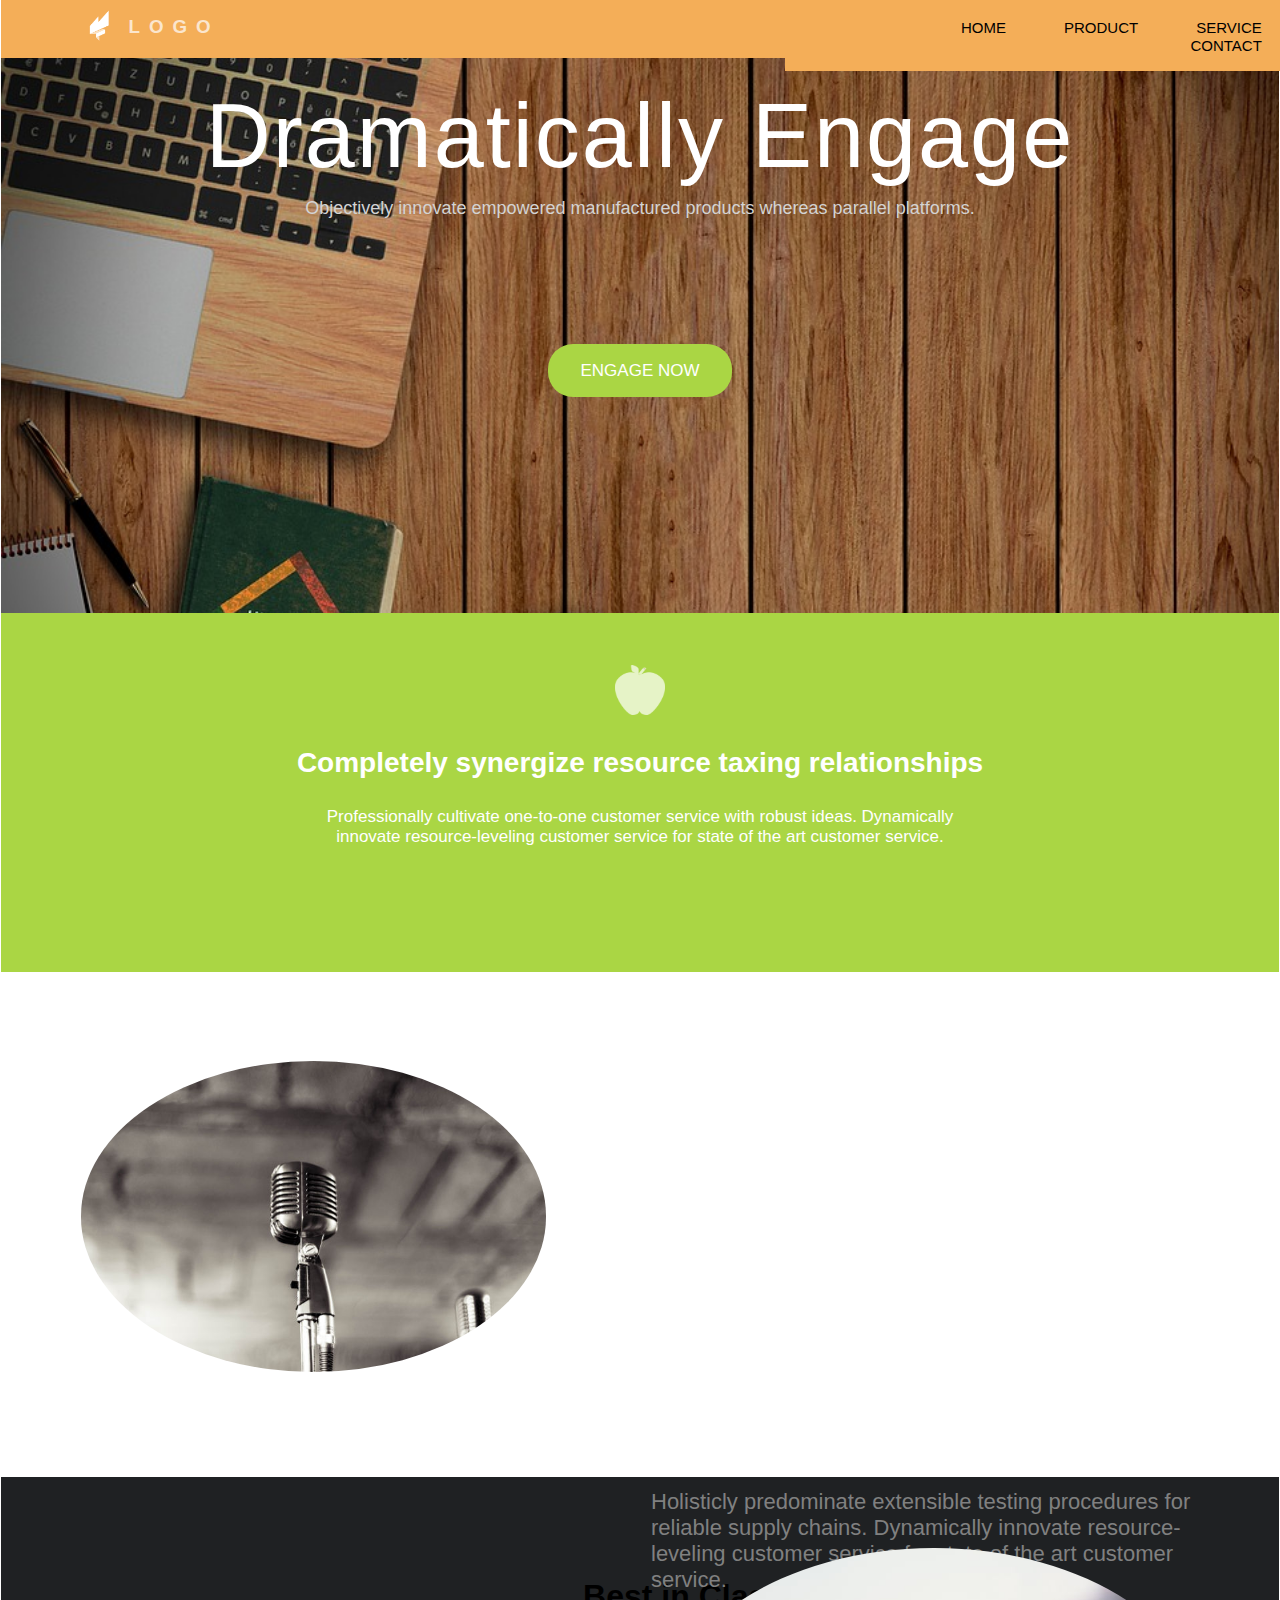
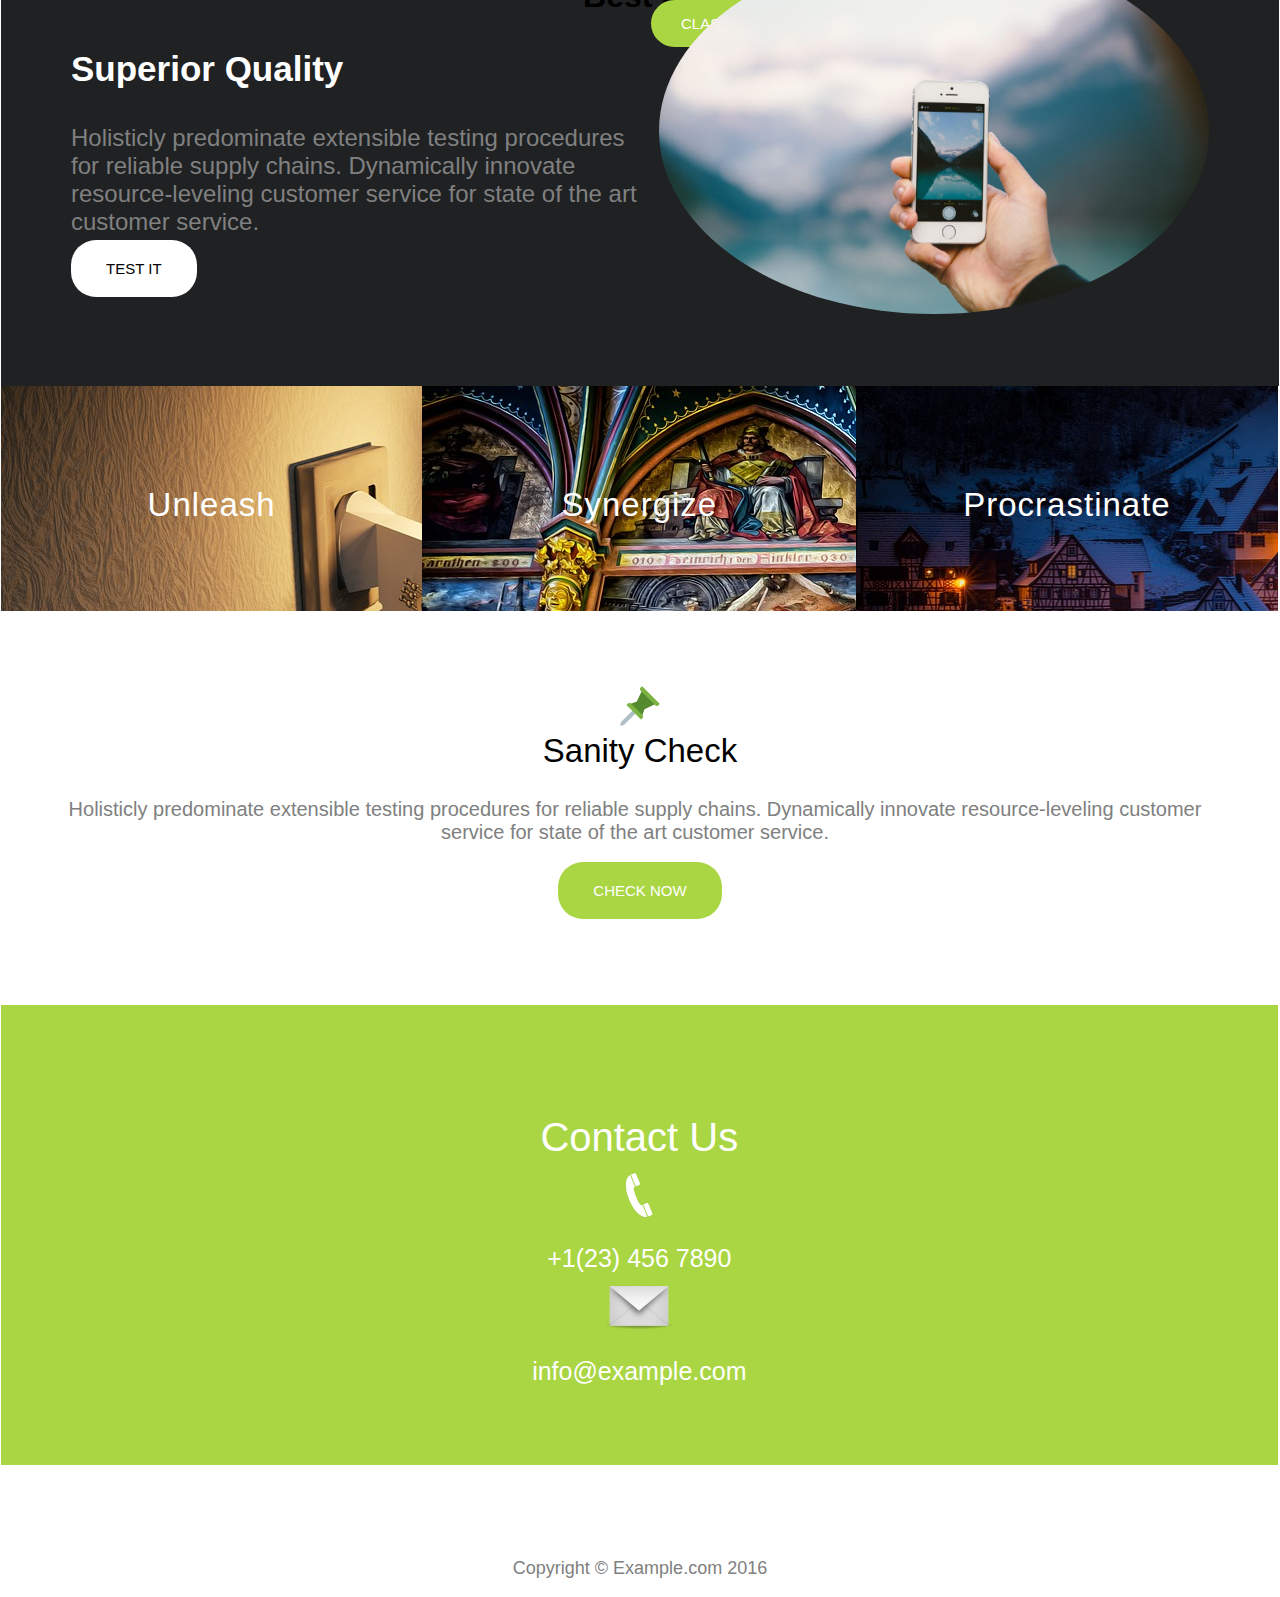
<file: dramatical/public/index.html>
<!DOCTYPE html>
<html lang="en">
<head>
    <link href="Dra.css" rel="stylesheet" type="text/css"/>
    <title>Dramtically Engage</title>
    
</head>
<body>
        
    <div class="main">
        <div class="c1">
         <img id="ima" src="images/download.png" width="37px" height="35px" />
         <h3 id="hea">LOGO</h3>
        </div>
        <div class="c2">
          <ul class="uno">
              <li><a href="#home">HOME</a></li>
              <li><a href="#product">PRODUCT</a></li>
              <li><a href="#service">SERVICE</a></li>
              <li><a href="#contact">CONTACT</a></li>
          </ul>
        </div>
    </div><br/>
     <div class="main2">
         <div class="s1">
             <p class="para2">Dramatically Engage</p>
              
         </div>
         <div class="s2">
          <p class="para1">Objectively innovate empowered manufactured products whereas parallel platforms.</p>
         </div>
         <br/><br/><br/><br/><br/><br/>
         <p class="eng1">
             <a id="eng2" href="#engage">ENGAGE NOW</a>
        </p>
        <br/><br/><br/><br/><br/><br/>  <br/><br/><br/><br/><br/><br/>
            
        </div>
        <br/> 
        <div class="d1">
            <br/><br/>
            <p><img src="images/apple.png" width="50px" height="50px" /></p>
            
            <b><p class="d2">Completely synergize resource taxing relationships</p></b>
            <p id="prof">Professionally cultivate one-to-one customer service with robust ideas. Dynamically innovate resource-leveling customer service for state of the art customer service.</p>
        <br/><br/><br/><br/><br/><br/>
        </div>
        <br/>
        <div class="mic1">
            <div class="mic2">
             <img id="ima" src="images/microphone.jpg" width="90%" />
            </div>
            <div class="mic3">
            <h3 id="headi">Best in Class</h3>
            </div>
            <div class="mic4">
                    <p class="m1">Holisticly predominate extensible testing procedures for reliable supply chains. Dynamically innovate resource-leveling customer service for state of the art customer service.</p>
                    <p><a id="classi" href="#classify">CLASSIFY IT</a></p>
            </div>
        </div>
        <br/><br/><br><br><br><br><br><br><br>
        <br/><br/><br><br><br><br><br><br><br><br><br><br>
        <br/><br><br><br><br/><br><br/>
       
        <div class="bin1">
            <div class="bin2">
              <h3 id="hod">Superior Quality</h3>
              <p id="pod">Holisticly predominate extensible testing procedures for reliable supply chains. Dynamically innovate resource-leveling customer service for state of the art customer service.</p>
              <a id="aoa" href="#test">TEST IT</a>
            </div>
            <div class="bin3">
                <img id="imo" src="images/iphone.jpg" width="550px"  />

            </div>
            <br><br><br><br><br><br>
        </div>
        <br>
        <div class="im1">
            <div class="im2">
                 <p class="pc">Unleash</p>
                 <br><br><br> 
            </div>
            <div class="im3">
                    <p class="pc">Synergize</p>
              <br><br><br>
            </div>
           
            <div class="im4">
                    <p class="pc">Procrastinate</p>
              <br><br><br>
            </div>
        </div>
        <br>
        <div class="san">
                <img id="san1" src="images/pin.png" width="50px" height="50px"/>
                <p class="che">Sanity Check</p>
                <p class="che11">Holisticly predominate extensible testing procedures for reliable supply chains. Dynamically innovate resource-leveling customer service for state of the art customer service.</p>
               <br>  <a id="chkk" href="#chk">CHECK NOW</a><br><br><br><br>
        </div>
        <br>
        <div class="foot">
            <p class="contact">Contact Us</p>
            <img id="pho" src="images/phone.png" width="70px" height="70px" >
            <p class="num">+1(23) 456 7890</p>
            <img id="ema" src="images/Email.png" width="70px" height="70px" >
            <p class="num">info@example.com</p><br><br><br>

        </div>
        <p class="copy">Copyright © Example.com 2016</p>

        
</body>
</html>
</file>
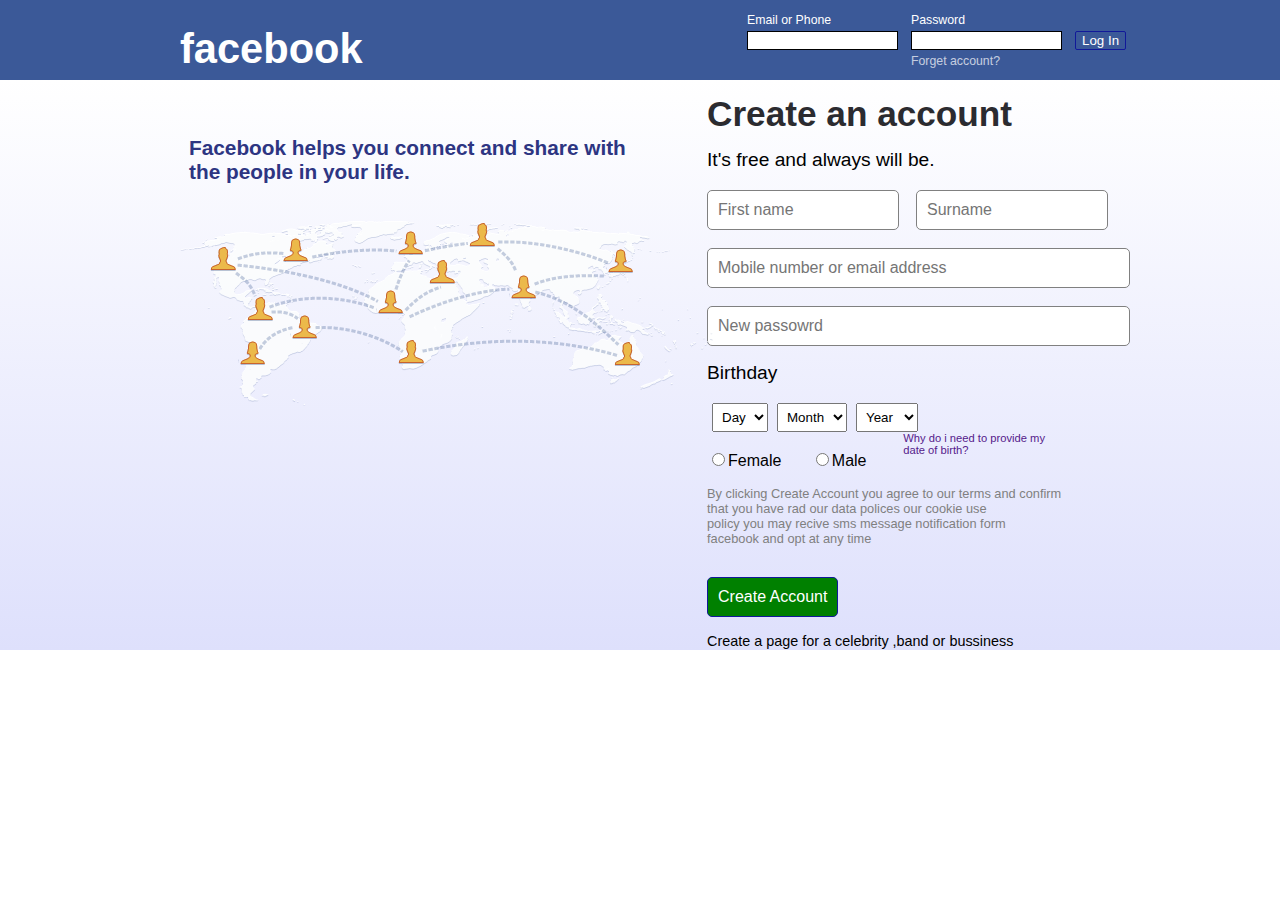
<file: facebook/public/index.html>
<!DOCTYPE html>
<html lang="en">
<head>
    <link rel="stylesheet" href="fa.css" type="text/css">
    <title>Facebook</title>
</head>
<body>
    <div class="nav">
        <div class="logo">
              <a href="">facebook</a>
              
        </div> 
        <div class="inp">
           <table>
               <tr>
                   <td>Email or Phone</td>
                    <td>Password</td>
                    <td></td>
               </tr>
               <tr>
                   <td><input type="email" size="16"/></td>
                   <td><input type="password" size="16"/></td>
                   <td><input type="submit" value="Log In" /></td>

               </tr>
               <tr>
                   <td></td>
                   <td><a href="">Forget account?</a></td>
                   <td></td>

               </tr>
           </table>

        </div>
    </div>
    <div class="main">
        <div class="main1">
           <p>Facebook helps you connect and share with the people in your life.</p>
           <img src="images/abc.png"/>
        </div>
        <div class="main2">
            <h3>Create an account</h3>
            <p>It's free and always will be.</p>
            <input type="text" placeholder="First name" size="16"/>
            <input type="text" id="sur" placeholder="Surname" size="16"/><br/><br>
             <input type="email" placeholder="Mobile number or email address" size="41"/><br><br>
             <input type="password" placeholder="New passowrd" size="41"/><br><br><br>
             <p>Birthday</p>
             <select>
                 <option value="">Day</option>
                 <option value="">1</option>
                 <option value="">2</option>
                 <option value="">3</option>
                 <option value="">4</option>
                 <option value="">5</option>
                 <option value="">6</option>
                 <option value="">7</option>
                 <option value="">8</option>
                 <option value="">9</option>
                 <option value="">10</option>
                 <option value="">11</option>
                 <option value="">12</option>
                 <option value="">13</option>
                 <option value="">14</option>
                 <option value="">15</option>
                 <option value="">16</option>
                 <option value="">17</option>
                 <option value="">18</option>
                 <option value="">19</option>
                 <option value="">20</option>
                 <option value="">21</option>
                 <option value="">22</option>
                 <option value="">23</option>
                 <option value="">24</option>
                 <option value="">25</option>
                 <option value="">26</option>
                 <option value="">27</option>
                 <option value="">28</option>
                 <option value="">29</option>
                 <option value="">30</option>
                 <option value="">31</option>
             </select>
             <select >
                 <option value="">Month</option>
                 <option value="">Jan</option>
                 <option value="">Feb</option>
                 <option value="">March</option>
                 <option value="">April</option>
                 <option value="">May</option>
                 <option value="">June</option>
                 <option value="">July</option>
                 <option value="">Aug</option>
                 <option value="">Sep</option>
                 <option value="">Oct</option>
                 <option value="">Nov</option>
                 <option value="">Dec</option>
             </select>
             <select >
                 <option value="">Year</option>
                 <option value="">2018</option>
                 <option value="">2017</option>
                 <option value="">2016</option>
                 <option value="">2015</option>
                 <option value="">2014</option>
                 <option value="">2013</option>
                 <option value="">2012</option>
                 <option value="">2011</option>
                 <option value="">2010</option>
             </select>
             <a href="">Why do i need to provide my <br> date of birth?</a><br><br>
            <label>
                <input  type="radio">Female
            </label>
             <label>
                 <input id="male"  type="radio">Male
            </label><br><br><br>
            <p id="pasa">By clicking Create Account you agree to our terms and confirm <br> that you have rad our data polices our cookie use <br>
                policy you may recive sms message notification form <br> facebook and opt at any time
            </p><br>
            <input id="acc" type="submit" value="Create Account"><br><br><br>
            <p id="cre">Create a page for a celebrity ,band or bussiness</p>
        </div>

    </div>
    
</body>
</html>
</file>
<file: dramatical/public/Dra.css>
.main{
    background-color:#f4ae58; 
    width: 101%;
    height: 60px;
    margin:-7px;
    position: fixed;
    margin-top: -10px;
}
.c1{
    text-align: left;
    background-color:#f4ae58;
    width: 20%;
    height: auto;
    float: left;
    margin-left: 80px;
    margin-top: 10px;
    
}
.c2{
    text-align: right;
    background-color:#f4ae58;  
    width: 39%;
    height: auto;
    float: right;
    margin: 5px; 
}

#ima{
    opacity: 0.7;
}
#hea{
    float: right;
    margin-top: 8px;
    margin-right: 120px;
    letter-spacing: 9px;
    font-family: Arial, Helvetica, sans-serif;
    color: white;
    opacity: 0.7;
}
.uno{
    
    list-style-type: none;
    float: left;
    
}
li{
    display: inline;
    margin: 14px;

}

a{
    text-decoration: none;
    font-family: Arial, Helvetica, sans-serif;
    color: black;
    font-size: 15px;    
    padding: 11px 13px 11px 13px;
    
}
a:hover{
    border-radius: 20px;
    background-color: rgba(2, 7, 15, 0.438);
}
.main2{
    margin:-7px;
    margin-top: -101px;
    max-height: 70%;
    max-width: 140%;
    background-image: url("images/back.jpg");
    background-repeat: no-repeat;
   background-size: cover;  
}

 .para2{
    color: white;
    font-size:90px;
    font-family: Arial, Helvetica, sans-serif;
    text-align: center;
    padding-top: 70px;
    letter-spacing: 2px;
} 
.para1{
    text-align: center;
    margin-top: -80px;
    color: lightgrey;
    font-size: 18px;    
    font-family: Arial, Helvetica, sans-serif;
}
.eng1{
    text-align: center;
}
#eng2{
    color: white;
    text-decoration: none;
    background-color: #aad644;
    padding:17px 32px 17px 32px;
    border-radius: 25px;
    font-size: 17px;
}
#eng2:hover{
    background-color: rgb(41, 235, 170);
}
.d1{
    margin:-7px;
    margin-top: -11px;
    background-color: #aad644;
    text-align: center;
}
.d2{
    color: white;
    font-family: Arial, Helvetica, sans-serif;
    font-size: 28px;
}
#prof{
    color: white;
    font-family: Arial, Helvetica, sans-serif;
    margin-right: 300px;
    margin-left: 300px;
    font-size: 17px; 
}
.mic1{
    width: 102.3%;
    height: auto;
    
    margin-left: -7px;
    margin-top: -12px;
}
.mic2{
    float: left;
    margin-left: 0px;
    padding-left: 80px;
    margin-top: 90px;
   max-width:40%;
}
#ima{
    border-radius: 50%;
    opacity:1;
}
.mic3{
   float: right;
    margin-right: 510px;
   margin-top: 170px;
  padding-left: 20px;
   max-width: 100% 
  

}
#headi{
    font-family: Arial, Helvetica, sans-serif;
    font-size: 32px;
}
.mic4{
    margin-left: 650px;
    margin-right: 60px;
    
    float: right;
    margin-top: -180px;
}
.m1{
    color: gray;
    font-family: Arial, Helvetica, sans-serif;
    font-size: 22px;
}
#classi{
    padding:15px 30px 15px 30px;
    background-color: #aad644;
    color: white;
     border-radius: 25px;
}
#classi:hover{
    background-color: rgb(41, 235, 170);
}
.bin1{
    background-color: #1f2123;
    margin: -7px;
}
.bin2{
    
    margin-left: 70px;
    max-width: 45%;
    max-height: auto;
    padding-top: 120px;

}
#hod{
    color: white;
    font-family: Arial, Helvetica, sans-serif;
    font-size: 35px;
}
#pod{
    color: gray;
    font-family: Arial, Helvetica, sans-serif;
    font-size: 24px;
}
#aoa{
    background-color: white;
    padding: 20px 35px 20px 35px;
    border-radius: 25px;
    
}
.bin3{
    float: right;

    min-width: 40%;
    margin-right: 70px;
    min-height: 400px;
    margin-top: -330px;
}
#imo{
    border-radius: 50%;
}
.im1{
   background-color: aqua;
   width: 101%;
   height: auto;
   margin: -11px;
   margin-left:-7px;

       
}
.im2{
    background-color: red;
    float: left;
    width: 33%;
    background-image: url("images/bulb.jpg");
    
    
}
.im3{
      background-color: purple;
      float: left;
      min-width: 34%;
      max-height: 30%;
      background-image: url("images/gal.jpg");
    }
.im4{
    background-color: #aad644;
    float: right;
    min-width: 33%;
    min-height: 30%;
    background-image: url("images/arch.jpg");
}
.pc{
    color: white;
    font-family: Arial, Helvetica, sans-serif;
    font-size: 33px;
    letter-spacing: 1px;
    text-align: center;
    margin-top: 100px;
}
.san{
    text-align: center;
    
}
#san1{
    margin-top: 70px;

}
.che{
  
    font-family: Arial, Helvetica, sans-serif;
    font-size: 33px;
    margin-top: -3px;
}
.che11{
    color: gray;
    font-family: Arial, Helvetica, sans-serif;
    font-size: 20px;
    margin-top: -5px;
    margin-left: 40px;
    margin-right: 50px;
}
#chkk{
    text-decoration: none;
    background-color: #aad644;
    color: white;
    padding: 20px 35px 20px 35px;
    border-radius: 25px; 
}
#chkk:hover{
    background-color: rgb(41, 235, 170);
}
.foot{
    background-color: #aad644;
    width: 101%;
    margin: -7px;
    text-align: center;
}
.contact{
    color: white;
    font-family: Arial, Helvetica, sans-serif;
    font-size: 40px;
    padding-top: 110px;
    
}
#pho{
    margin-top: -40px;
}
.num{
    color: white;
    font-family: Arial, Helvetica, sans-serif;
    font-size: 25px;
    margin-top: 10px;
}
#ema{
    margin-top: -25px;
}
.copy{
    text-align: center;
    color: gray;
    font-family: Arial, Helvetica, sans-serif;
    font-size: 18px;
    margin-top: 100px;
}
</file>
<file: facebook/public/fa.css>
body{
    margin: 0px;
    padding: 0px;
}
.nav{

    width: 100%;
    height: 80px;
    background-color:#3B5998;
    
}
.logo{
  
    float: left;
    width:30%;
    margin-top: 25px;
    height: 80px;
   
}

.inp{
   
    float: right;
    width:50%;
    height: 80px;

}
.logo>a{
    text-decoration: none;
    color: white;
    padding-left: 180px;
    font-size: 2.6em;
    font-weight: bold;
    font-family:sans-serif;
}
.inp>table{
    padding-left: 95px;
    padding-top: 10px;
    font-family: Arial, Helvetica, sans-serif;
    font-size: 0.77em;
}

td{
    color: white;
    padding-left: 10px;
}
td>a{
    text-decoration: none;
    color: white;
    opacity: 0.7;
}
input[type=email]{
    border: 1px solid black;
}

input[type=password]{
    border: 1px solid black;
}
input[type=submit]{
    color: white;
    background-color: #3B5998;
    border: 1px solid  #111999;
    border-radius: 2px;
}
.main{
    width: 100%;
    height: 570px;
   
    background: linear-gradient(white,#dee0fc);
}
.main1>p{

    font-family: Arial, Helvetica, sans-serif;
    color: #2d3582;
    font-size: 1.3em;
    font-weight: bold;
    float: left;
    padding: 10px;

}
.main1{
    width: 38%;
    margin-left: 179px;
}
.main2{
    float: right;
    width: 35%;
  
    margin-top: -330px;
    height: 550px;
    margin-right: 125px;
    /* border: 1px solid red; */
   
}
.main2>h3{
    font-family: Arial, Helvetica, sans-serif;
    font-size: 2.2em;
    margin-top: 10px;
    color:  #2b2b30;
}
.main2>p{
    font-family: Arial, Helvetica, sans-serif;
    font-size: 1.2em;
    margin-top: -20px;
}
.main2>input{
    padding: 10px 20px 10px 20px;
    border:1px solid gray;
    border-radius: 5px; 
    font-size: 1em;
    padding: 10px;

}
#sur{
    margin-left: 13px;
}
select{
    padding: 5px;
    margin-left: 5px;
    /* border-radius: 6px; */
}
.main2>a{
    text-decoration: none;
    font-family: Arial, Helvetica, sans-serif;
    font-size: 0.7em;
    float: right;
    margin-right: 110px;
}
label{
    font-family: Arial, Helvetica, sans-serif;
    font-style: 1em;
    font-weight: normal;
}
#male{
    margin-left: 30px;
}
#pasa{
    color: gray;
    font-family: Arial, Helvetica, sans-serif;
    font-size: 0.8em;
}
#cre{
    font-family: Arial, Helvetica, sans-serif;
    font-size: 0.9em;
}
input[id=acc]{
    color: white;
    background-color: green;
    border: 1px solid  #111999;
    border-radius: 2px;
    border-radius: 5px;
}
</file>
